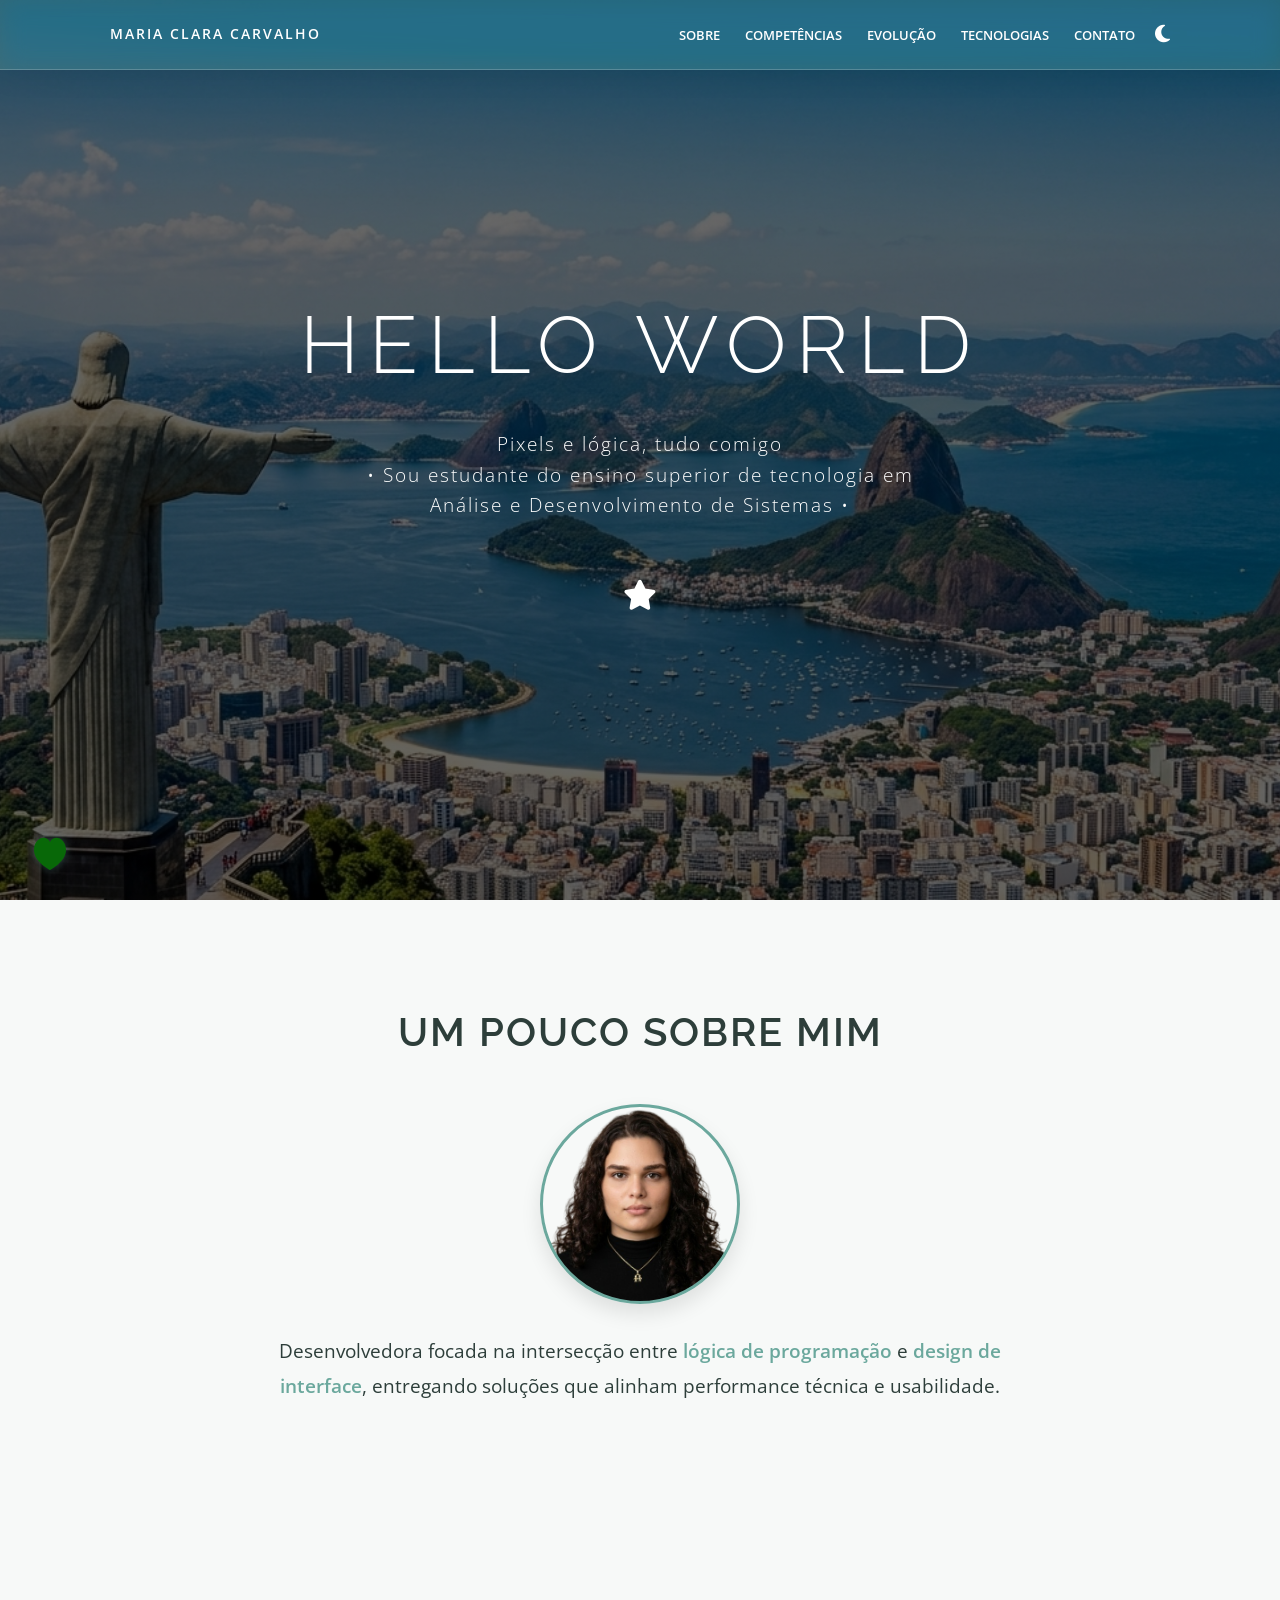
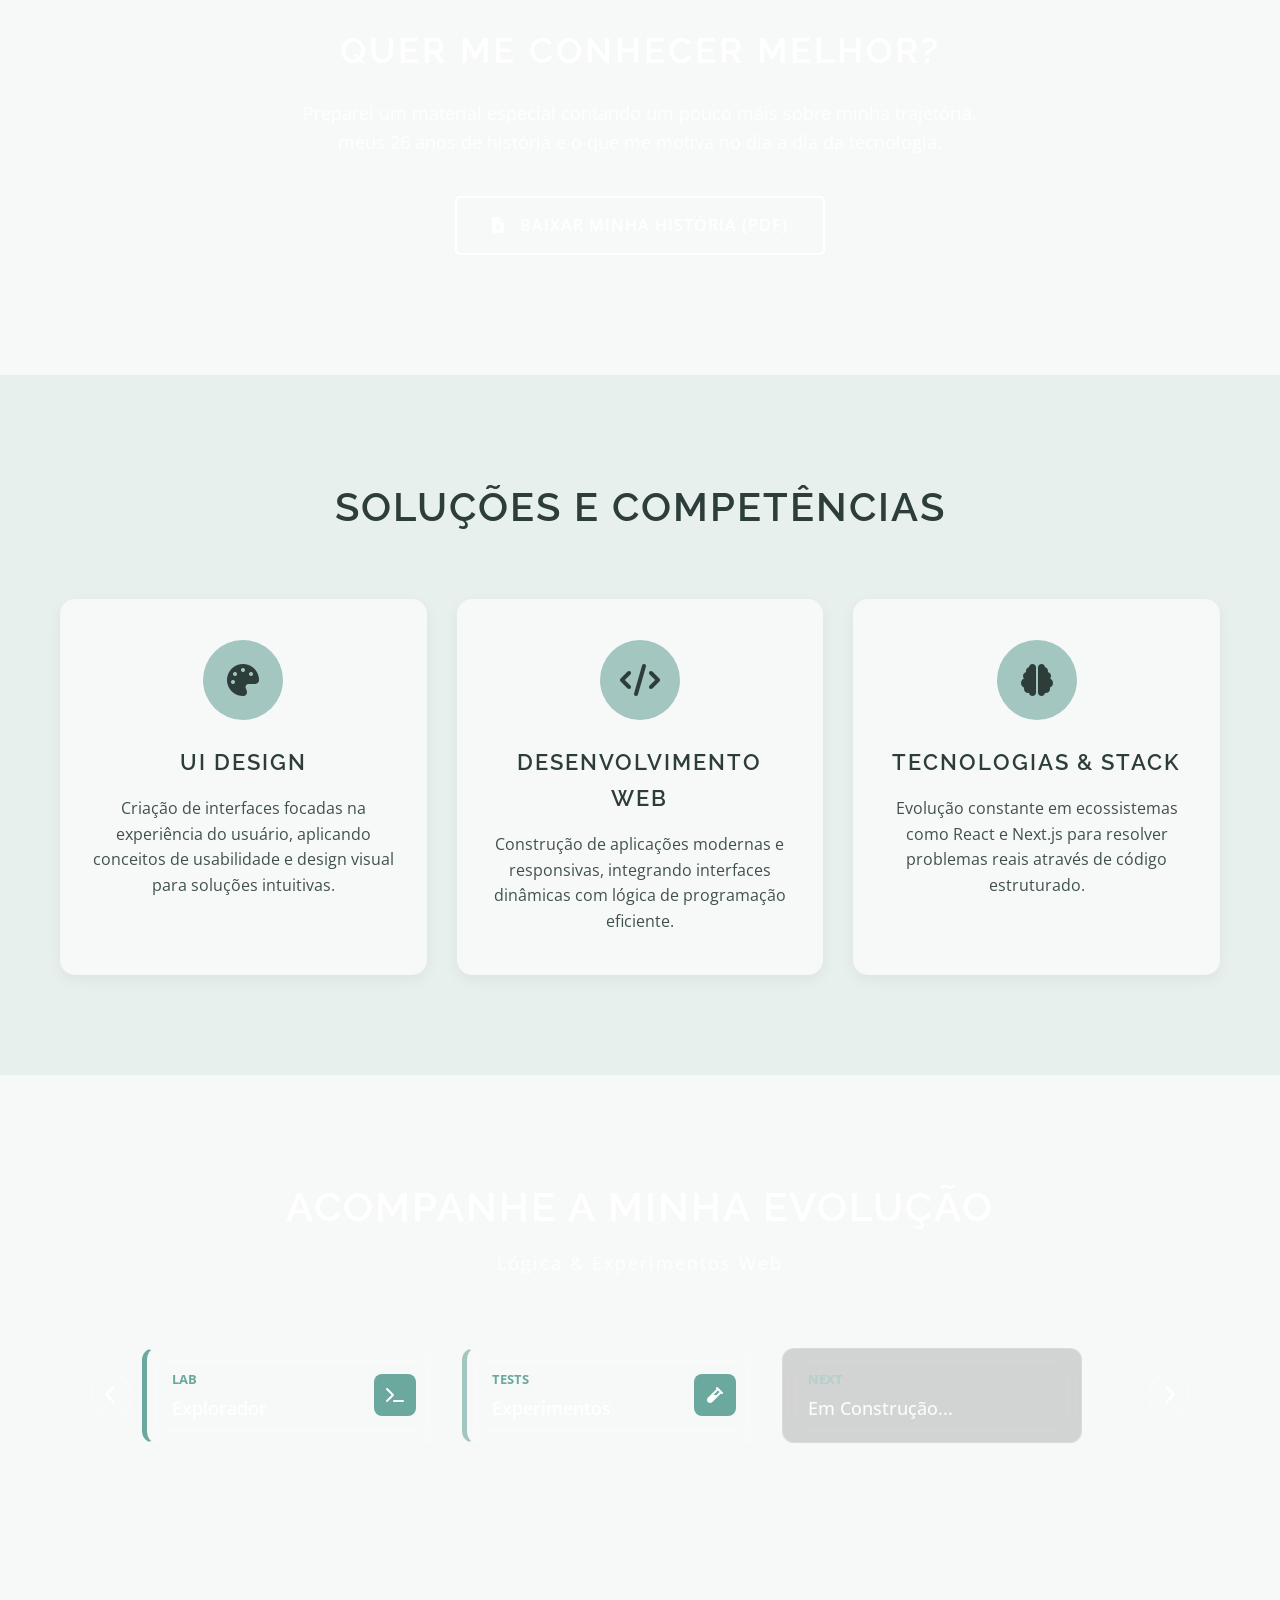
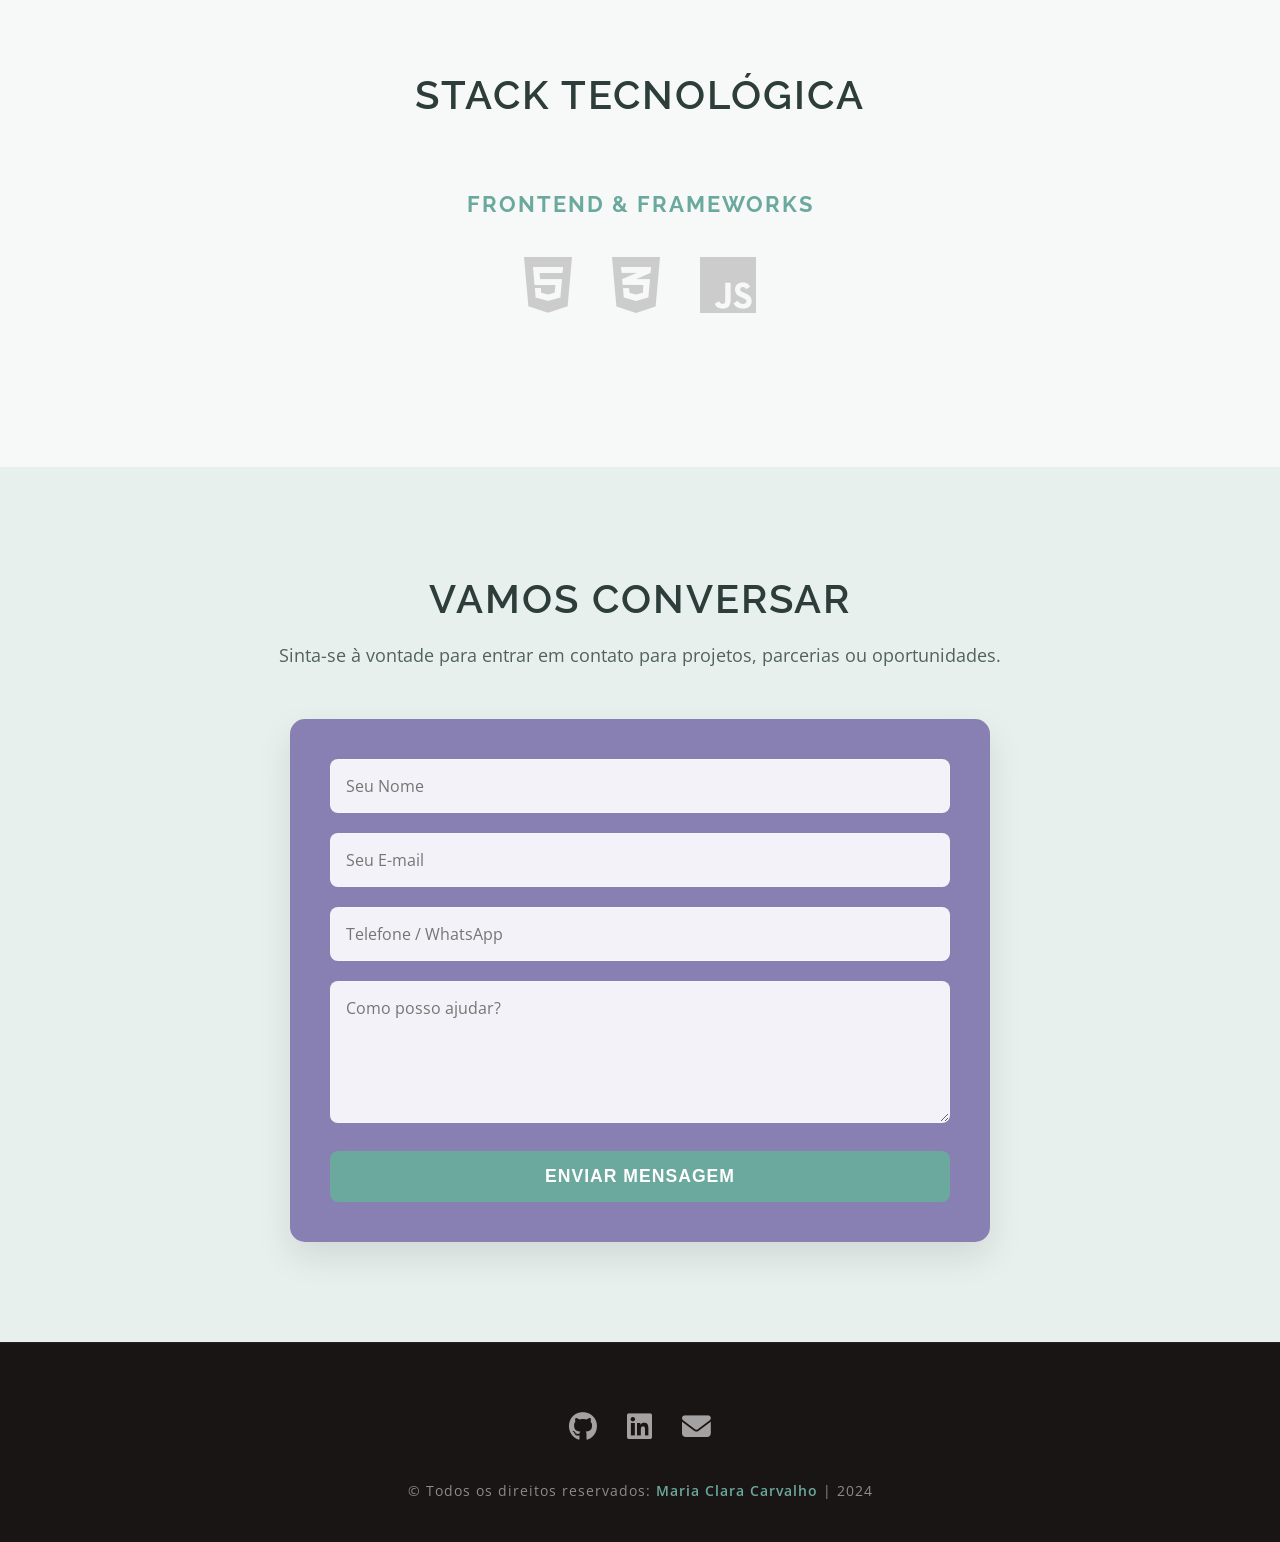
<file: index.html>
<!DOCTYPE html>
<html lang="pt-br">

<head>
    <meta charset="UTF-8">
    <meta name="viewport" content="width=device-width, initial-scale=1.0">
    <title>Maria Clara Carvalho</title>
    <link rel="icon" type="image/png" href="./assets/images/icon/pyy.png">
    <link rel="stylesheet" href="./styles/style.css">
    <link rel="stylesheet" href="https://cdnjs.cloudflare.com/ajax/libs/font-awesome/6.5.0/css/all.min.css">
    <link href="https://fonts.googleapis.com/css2?family=Raleway:wght@300;400;600&family=Open+Sans:wght@300;400&display=swap" rel="stylesheet">
</head>

<body>
    <nav id="navbar">
        <div class="nav-container">
            <a href="#inicio" class="logo">MARIA CLARA CARVALHO</a>
            <div class="menu-direita">
                <ul class="nav-links" id="nav-links">
                    <li><a href="#sobre">SOBRE</a></li>
                    <li><a href="#habilidade">COMPETÊNCIAS</a></li>
                    <li><a href="#marco">EVOLUÇÃO</a></li>
                    <li><a href="#tecnologia">TECNOLOGIAS</a></li>
                    <li><a href="#contato">CONTATO</a></li>
                </ul>
                <button id="botaotema" aria-label="Alternar modo escuro">
                    <i class="fas fa-moon"></i>
                </button>
                <button id="mobile-menu-btn" aria-label="Abrir menu de navegação">
                    <i class="fas fa-bars"></i>
                </button>
            </div>
        </div>
    </nav>

    <section id="inicio">
        <div class="conteudo-principal">
            <h1>Hello World</h1>
            <p>Pixels e lógica, tudo comigo <br/>• Sou estudante do ensino superior de tecnologia em Análise e Desenvolvimento de Sistemas •</p>
            <a href="#sobre" class="seta-rolagem" id="ir-para-sobre" aria-label="Ver mais sobre Maria Clara">
                <i class="fas fa-star" aria-hidden="true"></i>
            </a>
        </div>
    </section>

    <section id="sobre" class="secao-clara">
        <div class="container">
            <h2>UM POUCO SOBRE MIM</h2>
            <div class="foto-perfil" role="img" aria-label="Foto de perfil de Maria Clara Carvalho"></div>
            <p>Desenvolvedora focada na intersecção entre <strong>lógica de programação</strong> e <strong>design de interface</strong>, entregando soluções que alinham performance técnica e usabilidade.</p>
        </div>
    </section>
    
    <section id="meu-perfil" class="secao-parallax">
        <div class="container">
            <div class="conteudo-perfil">
                <h2>QUER ME CONHECER MELHOR?</h2>
                <p>Preparei um material especial contando um pouco mais sobre minha trajetória, meus 26 anos de história e o que me motiva no dia a dia da tecnologia.</p>
                <a href="./assets/PDF/Perfil_Maria_Clara_Carvalho=MACLARTECH.pdf" class="botao-download" download aria-label="Baixar apresentação pessoal de Maria Clara">
                    <i class="fas fa-file-download"></i> Baixar Minha História (PDF)
                </a>
            </div>    
        </div>
    </section>
    
    <section id="habilidade" class="secao-cinza" aria-labelledby="titulo-habilidades">
        <div class="container">
            <h2 id="titulo-habilidades">SOLUÇÕES E COMPETÊNCIAS</h2>
            <div class="grade-habilidades">
                <article class="item-habilidade">
                    <div class="circulo-icone">
                        <i class="fas fa-palette" aria-hidden="true"></i>
                    </div>
                    <h3>UI DESIGN</h3>
                    <p>Criação de interfaces focadas na experiência do usuário, aplicando conceitos de usabilidade e design visual para soluções intuitivas.</p>
                </article>
                <article class="item-habilidade">
                    <div class="circulo-icone">
                        <i class="fas fa-code" aria-hidden="true"></i>
                    </div>
                    <h3>DESENVOLVIMENTO WEB</h3>
                    <p>Construção de aplicações modernas e responsivas, integrando interfaces dinâmicas com lógica de programação eficiente.</p>
                </article>
                <article class="item-habilidade">
                    <div class="circulo-icone">
                        <i class="fas fa-brain" aria-hidden="true"></i>
                    </div>
                    <h3>TECNOLOGIAS & STACK</h3>
                    <p>Evolução constante em ecossistemas como React e Next.js para resolver problemas reais através de código estruturado.</p>
                </article>
            </div>
        </div>
    </section>

    <section id="marco" class="secao-parallax">
        <div class="container">
            <h2>ACOMPANHE A MINHA EVOLUÇÃO</h2>
            <p class="subtitulo">Lógica & Experimentos Web</p>
            <div class="container-evolucao-master">
                <button class="botao-nav anterior" onclick="rolarTrilha(-1)" aria-label="Anterior">
                    <i class="fas fa-chevron-left"></i>
                </button>
                <div class="envoltório-evolucao" id="envoltorioEvo">
                    <div class="trilha-evolucao">
                        <div class="card-evolucao destaque-marco">
                            <div class="info-evo">
                                <span class="dia-evo">LAB</span>
                                <span class="titulo-evo">Explorador</span>
                            </div>
                            <div class="acoes-evo">
                                <a href="./html/marco/index.html" class="botao-evo" title="Abrir Linha do Tempo">
                                    <i class="fas fa-terminal"></i>
                                </a>
                            </div>
                        </div>
                        <div class="card-evolucao destaque-testes">
                            <div class="info-evo">
                                <span class="dia-evo">TESTS</span>
                                <span class="titulo-evo">Experimentos</span>
                            </div>
                            <div class="acoes-evo">
                                <a href="./html/teste/index.html" class="botao-evo" title="Ver Miniaturas">
                                    <i class="fas fa-vial"></i>
                                </a>
                            </div>
                        </div>
                        <div class="card-evolucao bloqueado">
                            <div class="info-evo">
                                <span class="dia-evo">NEXT</span>
                                <span class="titulo-evo">Em Construção...</span>
                            </div>
                        </div>
                    </div>
                </div>
                <button class="botao-nav proximo" onclick="rolarTrilha(1)" aria-label="Próximo">
                    <i class="fas fa-chevron-right"></i>
                </button>
            </div>
        </div>
    </section>
    
    <section id="tecnologia" class="secao-clara" aria-labelledby="titulo-tecnologia">
        <div class="container">
            <h2 id="titulo-tecnologia">STACK TECNOLÓGICA</h2>
            <div class="categoria-tech">
                <h3>Frontend & Frameworks</h3>
                <div class="grade-tech">
                    <i class="fab fa-html5" title="HTML5" aria-label="HTML5"></i>
                    <i class="fab fa-css3-alt" title="CSS3" aria-label="CSS3"></i>
                    <i class="fab fa-js" title="JavaScript" aria-label="JavaScript"></i>
                </div>
            </div>
        </div>
    </section>

    <section id="contato" class="secao-cinza" aria-labelledby="titulo-contato">
        <div class="container">
            <h2 id="titulo-contato">VAMOS CONVERSAR</h2>
            <p class="subtitulo-contato">Sinta-se à vontade para entrar em contato para projetos, parcerias ou oportunidades.</p>
            <form action="https://formspree.io/f/maqvnegg" method="POST" class="formulario-contato">
                <div class="grupo-campo">
                    <label for="nome" class="sr-only">Seu Nome</label>
                    <input type="text" id="nome" name="name" placeholder="Seu Nome" required>
                </div>
                <div class="grupo-campo">
                    <label for="email" class="sr-only">Seu E-mail</label>
                    <input type="email" id="email" name="email" placeholder="Seu E-mail" required>
                </div>
                <div class="grupo-campo">
                    <label for="telefone" class="sr-only">Telefone / WhatsApp</label>
                    <input type="tel" id="telefone" name="phone" placeholder="Telefone / WhatsApp" required>
                </div>
                <div class="grupo-campo">
                    <label for="mensagem" class="sr-only">Como posso ajudar?</label>
                    <textarea id="mensagem" name="message" rows="5" placeholder="Como posso ajudar?" required></textarea>
                </div>
                <input type="text" name="_honey" style="display:none">
                <input type="hidden" name="_captcha" value="false">            
                <button type="submit" class="botao-enviar">Enviar Mensagem</button>
            </form>
        </div>
    </section>

<footer id="rodape">
        <div class="icones-sociais">
            <a href="https://github.com/maclartech" target="_blank" aria-label="Acessar meu perfil no GitHub">
                <i class="fab fa-github" aria-hidden="true"></i>
            </a>
            <a href="https://www.linkedin.com/in/maclartech/" target="_blank" aria-label="Conectar no LinkedIn">
                <i class="fab fa-linkedin" aria-hidden="true"></i>
            </a>
            <a href="mailto:mclaracarvalho.tech@gmail.com" aria-label="Enviar um e-mail direto">
                <i class="fas fa-envelope" aria-hidden="true"></i>
            </a>
        </div>
        <p class="copyright">© Todos os direitos reservados: <strong>Maria Clara Carvalho</strong> | 2024</p>
    </footer>
    
    <button id="scroll-top" aria-label="Voltar ao topo">
        <i class="fas fa-chevron-up" aria-hidden="true"></i>
    </button>

    <div id="container-player">
        <div class="coracao-3d-wrapper" id="player-gatilho" title="Play Music">
            <svg viewBox="0 0 100 100" width="40" height="40">
                <path d="M50 30 C 60 10, 90 20, 90 50 C 90 80, 50 100, 50 100 C 50 100, 10 80, 10 50 C 10 20, 40 10, 50 30 Z" fill="#ff0000" />
            </svg>
        </div>
        
        <div id="card-reprodutor" class="oculto">
            <button id="fechar-card">×</button>
            <div class="video-container">
                <iframe id="frame-youtube" width="100%" height="150" src="" frameborder="0" allow="autoplay; encrypted-media" allowfullscreen></iframe>
            </div>
        </div>
    </div>

    <script src="./js/script.js"></script>
</body>
</html>
</file>
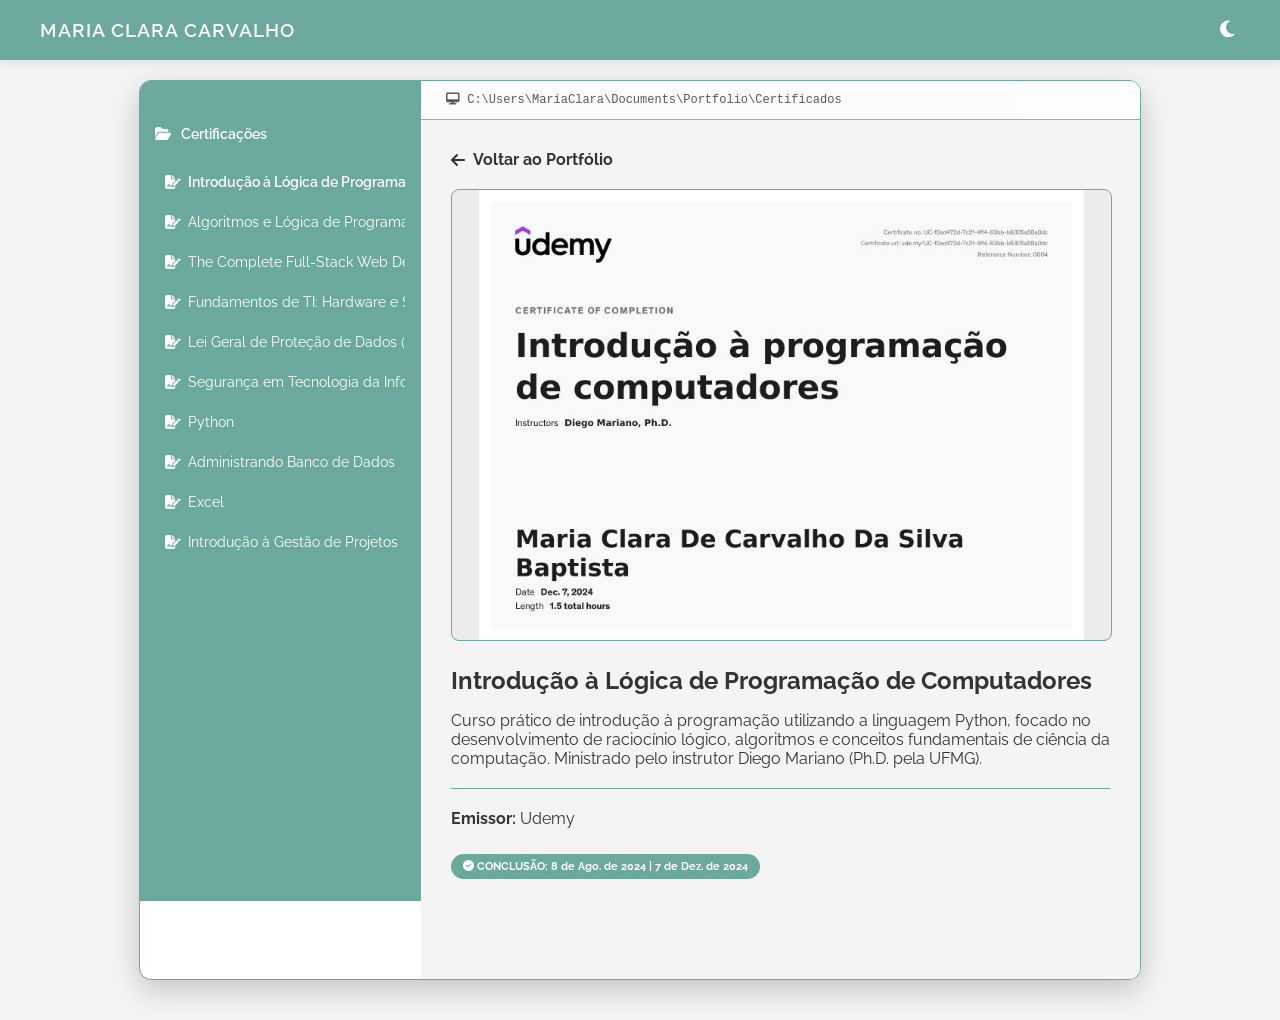
<file: html/marco/index.html>
<!DOCTYPE html>
<html lang="pt-br">
<head>
    <meta charset="UTF-8">
    <meta name="viewport" content="width=device-width, initial-scale=1.0">
    <title>Minhas Certificações</title>
    <link rel="icon" type="image/png" href="../../assets/images/icon/pyy.png">
    <link href="https://fonts.googleapis.com/css2?family=Raleway:wght@300;400;600&display=swap" rel="stylesheet">
    <link rel="stylesheet" href="https://cdnjs.cloudflare.com/ajax/libs/font-awesome/6.5.0/css/all.min.css">
    <link rel="stylesheet" href="style.css">
</head>
<body>
    <nav id="navbar">
        <div class="nav-container">
            <a href="../../index.html#marco" class="logo">MARIA CLARA CARVALHO</a>
            <div class="nav-right-group">
                <button id="alternador-tema" aria-label="Alternar tema"></button>
            </div>
        </div>
    </nav>

    <div class="container-explorador">
        <aside class="barra-lateral">
            <p><i class="fas fa-folder-open"></i> Certificações</p>
            <ul class="lista-certificados" id="lista-certificados"></ul>
        </aside>

        <main class="conteudo-principal">
            <div class="caminho-diretorio">
                <i class="fas fa-desktop"></i> C:\Users\MariaClara\Documents\Portfolio\Certificados
            </div>
            
            <div class="corpo-conteudo">
                <a href="../../index.html#marco" class="link-voltar">
                    <i class="fas fa-arrow-left"></i> Voltar ao Portfólio
                </a>

                <div class="visualizador-certificado">
                    <img src="" class="imagem-certificado" id="imagem-certificado" alt="Visualização do Certificado">
                    
                    <div class="painel-detalhes">
                        <h2 id="titulo-certificado">Selecione um documento</h2>
                        <p id="descricao-certificado">Clique em um dos arquivos na barra lateral para visualizar os detalhes e a imagem da credencial.</p>
                        <hr style="border: 0; border-top: 1px solid var(--cor-borda); margin: 20px 0;">
                        
                        <div id="metadados-certificado" style="display: none;">
                            <p><strong>Emissor:</strong> <span id="emissor-certificado"></span></p>
                            <span class="tag-status"><i class="fas fa-check-circle"></i> CONCLUSÃO: <span id="data-certificado"></span></span>
                        </div>
                    </div>
                </div>
            </div>
        </main>
    </div>
    
    <script src="js/tema.js"></script>
    <script src="js/certificados.js"></script>
    <script src="js/app.js"></script>

</body>
</html>
</file>
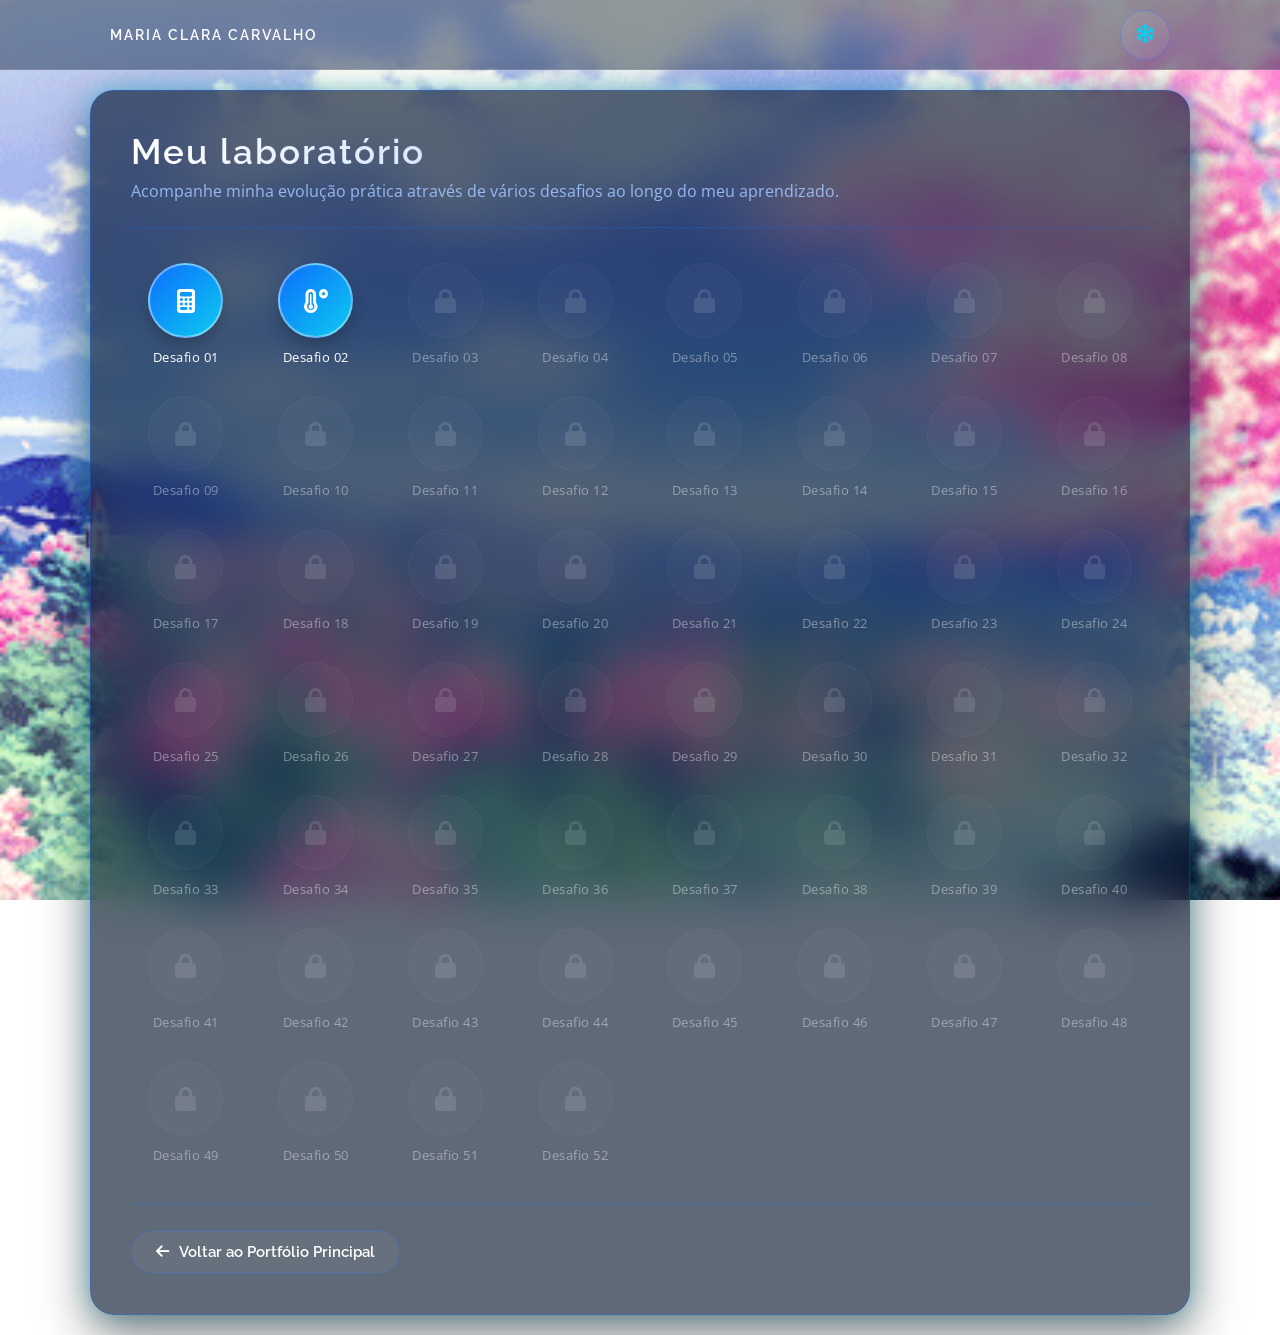
<file: html/teste/index.html>
<!DOCTYPE html>
<html lang="pt-br" data-theme="frio">

<head>
    <meta charset="UTF-8">
    <meta name="viewport" content="width=device-width, initial-scale=1.0">
    <title>Desafios</title>
    <link rel="icon" type="image/png" href="../../assets/images/icon/pyy.png">
    <link
        href="https://fonts.googleapis.com/css2?family=Raleway:wght@300;400;600&family=Open+Sans:wght@300;400&display=swap"
        rel="stylesheet">
    <link rel="stylesheet" href="https://cdnjs.cloudflare.com/ajax/libs/font-awesome/6.5.0/css/all.min.css">
    <link rel="stylesheet" href="style.css">
</head>

<body>
    <nav id="navbar">
        <div class="nav-container">
            <a href="../../index.html#marco" class="logo">MARIA CLARA CARVALHO</a>
            <div class="nav-right-group">
                <button id="alternador-tema" aria-label="Alternar tema"></button>
            </div>
        </div>
    </nav>
    <div class="moldura-viva-bg"></div>
    <div class="painel-glass">

        <header class="topo-hub">
            <div class="titulo-bloco">
                <h1>Meu laboratório</h1>
                <p>Acompanhe minha evolução prática através de vários desafios ao longo do meu aprendizado.</p>
            </div>
        </header>

        <main class="grade-testes" id="grade-testes"></main>

        <footer class="rodape-hub">
            <a href="../../index.html#marco" class="btn-voltar">
                <i class="fas fa-arrow-left"></i> Voltar ao Portfólio Principal
            </a>
        </footer>
    </div>

    <script type="module" src="./js/main.js"></script>
    
</body>

</html>
</file>
<file: styles/style.css>
@import url('./global.css');
@import url('./navbar.css');
@import url('./inicio.css');
@import url('./sobre.css');
@import url('./meuperfil.css');
@import url('./habilidade.css');
@import url('./marco.css');
@import url('./tecnologia.css');
@import url('./contato.css');
@import url('./footer.css');
@import url('./components.css');
</file>
<file: html/marco/style.css>
:root {
    --cor-fundo: #f4f4f4;
    --cor-texto: #333333;
    --fundo-painel: #ffffff;
    --fundo-topo: #6BA89D;
    --texto-topo: #ffffff;
    --cor-destaque: #6BA89D;
    --cor-borda: #6BA89D;
}

@media (prefers-color-scheme: dark) {
    :root:not([data-theme="claro"]) {
        --cor-fundo: #0F0D0E;
        --cor-texto: #E5DADA;
        --fundo-painel: #1A1617;
        --fundo-topo: #0A0909;
        --texto-topo: #B36B85;
        --cor-destaque: #4A1F2E;
        --cor-borda: #4A1F2E;
    }
}

[data-theme="escuro"] {
    --cor-fundo: #0F0D0E;
    --cor-texto: #E5DADA;
    --fundo-painel: #1A1617;
    --fundo-topo: #0A0909;
    --texto-topo: #B36B85;
    --cor-destaque: #4A1F2E;
    --cor-borda: #4A1F2E;
}

body {
    margin: 0;
    padding: 80px 20px 40px;
    display: flex;
    justify-content: center;
    min-height: 100vh;
    background-color: var(--cor-fundo);
    color: var(--cor-texto);
    font-family: 'Raleway', sans-serif;
    transition: background-color 0.3s ease, color 0.3s ease;
}

#navbar {
    position: fixed;
    top: 0;
    left: 0;
    width: 100%;
    height: 60px;
    background-color: var(--fundo-topo);
    display: flex;
    align-items: center;
    z-index: 1000;
    box-shadow: 0 2px 10px rgba(0, 0, 0, 0.1);
}

.nav-container {
    width: 100%;
    max-width: 1200px;
    margin: 0 auto;
    padding: 0 20px;
    display: flex;
    justify-content: space-between;
    align-items: center;
}

.logo {
    font-weight: 600;
    font-size: 1.2rem;
    color: var(--texto-topo);
    text-decoration: none;
    letter-spacing: 1px;
}

#alternador-tema {
    background: none;
    border: none;
    color: var(--texto-topo);
    font-size: 1.2rem;
    cursor: pointer;
    transition: 0.3s;
}

.container-explorador {
    max-width: 1000px;
    width: 100%;
    background: var(--fundo-painel);
    border-radius: 12px;
    overflow: hidden;
    box-shadow: 0 10px 30px rgba(0, 0, 0, 0.2);
    display: flex;
    border: 1px solid var(--cor-borda);
    transition: 0.3s ease;
}

.barra-lateral {
    width: 250px;
    background: var(--fundo-topo);
    padding: 30px 15px;
    color: var(--texto-topo);
    border-right: 1px solid var(--cor-borda);
    max-height: calc(100vh - 140px);
    overflow-y: auto;
}

.barra-lateral p {
    font-weight: 600;
    font-size: 0.9rem;
    margin-bottom: 20px;
    display: flex;
    align-items: center;
    gap: 10px;
}

.lista-certificados {
    list-style: none;
    padding: 0;
    margin: 0;
    font-size: 0.85rem;
}

.lista-certificados li {
    padding: 12px 10px;
    border-radius: 6px;
    cursor: pointer;
    transition: 0.2s;
    display: flex;
    align-items: center;
    gap: 8px;
    white-space: nowrap;
    overflow: hidden;
    text-overflow: ellipsis;
}

.lista-certificados li.ativo {
    background: var(--cor-destaque);
    color: var(--texto-topo);
    font-weight: 600;
}

.conteudo-principal {
    flex: 1;
    padding: 0;
    display: flex;
    flex-direction: column;
    background: var(--cor-fundo);
}

.caminho-diretorio {
    padding: 12px 25px;
    background: var(--fundo-painel);
    border-bottom: 1px solid var(--cor-borda);
    font-size: 12px;
    font-family: monospace;
    color: var(--cor-texto);
    opacity: 0.8;
}

.corpo-conteudo {
    padding: 30px;
}

.link-voltar {
    display: inline-flex;
    align-items: center;
    gap: 8px;
    margin-bottom: 20px;
    text-decoration: none;
    color: var(--cor-texto);
    font-weight: bold;
    transition: 0.3s;
}

.visualizador-certificado {
    display: flex;
    flex-direction: column;
    gap: 25px;
}

.imagem-certificado {
    width: 100%;
    max-height: 450px;
    object-fit: contain;
    background: rgba(0, 0, 0, 0.03);
    border-radius: 8px;
    border: 1px solid var(--cor-borda);
    display: none;
}

.painel-detalhes h2 {
    margin: 0 0 15px 0;
    font-size: 1.5rem;
    color: var(--cor-texto);
}

.tag-status {
    display: inline-block;
    padding: 6px 12px;
    background: var(--fundo-topo);
    color: var(--texto-topo);
    border-radius: 20px;
    font-size: 11px;
    font-weight: bold;
    margin-top: 10px;
}

@media (max-width: 768px) {
    body {
        padding-top: 70px;
    }

    .container-explorador {
        flex-direction: column;
    }

    .barra-lateral {
        width: 100%;
        box-sizing: border-box;
        border-right: none;
        border-bottom: 1px solid var(--cor-borda);
        max-height: 200px;
    }
}
</file>
<file: html/teste/style.css>
:root,
[data-theme="frio"] {
    --fundo-gif: url('./assets/japa.gif');
    --cor-primaria: #0d6efd;
    --cor-acento: #0dcaf0;
    --texto-principal: #ffffff;
    --texto-secundario: #a1c4fd;
    --glass-bg: rgba(10, 25, 47, 0.65);
    --glass-borda: rgba(13, 110, 253, 0.3);
    --sombra-viva: 0 0 25px rgba(13, 202, 240, 0.4);
    --circulo-ativo: linear-gradient(135deg, #0d6efd, #0dcaf0);
    --circulo-inativo: rgba(255, 255, 255, 0.05);
}

[data-theme="quente"] {
    --fundo-gif: url('./assets/japa3.gif');
    --cor-primaria: #d63384;
    --cor-acento: #ff479d;
    --texto-principal: #ffffff;
    --texto-secundario: #ffd3e8;
    --glass-bg: rgba(33, 11, 22, 0.7);
    --glass-borda: rgba(214, 51, 132, 0.3);
    --sombra-viva: 0 0 25px rgba(255, 71, 157, 0.45);
    --circulo-ativo: linear-gradient(135deg, #d63384, #ff71b2);
    --circulo-inativo: rgba(255, 255, 255, 0.05);
}

* {
    margin: 0;
    padding: 0;
    box-sizing: border-box;
}

body {
    font-family: 'Open Sans', sans-serif;
    color: var(--texto-principal);
    min-height: 100vh;
    padding-top: 90px;
    padding-bottom: 20px;
    display: flex;
    flex-direction: column;
    align-items: center;
    overflow-x: hidden;
}

.moldura-viva-bg {
    position: fixed;
    top: 0;
    left: 0;
    width: 100vw;
    height: 100vh;
    background-image: var(--fundo-gif);
    background-size: cover;
    background-position: center;
    background-repeat: no-repeat;
    z-index: -1;
    transition: background-image 0.6s ease-in-out;
}

.painel-glass {
    width: 95%;
    max-width: 1100px;
    background: var(--glass-bg);
    backdrop-filter: blur(25px) saturate(160%);
    -webkit-backdrop-filter: blur(25px) saturate(160%);
    border: 1px solid var(--glass-borda);
    border-radius: 24px;
    padding: 40px;
    box-shadow: 0 20px 50px rgba(0, 0, 0, 0.5), var(--sombra-viva);
    display: flex;
    flex-direction: column;
    transition: all 0.5s ease;
}

#navbar {
    position: fixed;
    top: 0;
    width: 100%;
    height: 70px;
    z-index: 2000;
    display: flex;
    align-items: center;
    transition: all 0.3s ease;
    background: rgba(10, 25, 47, 0.45);
    backdrop-filter: blur(15px) saturate(180%);
    -webkit-backdrop-filter: blur(15px) saturate(180%);
    border-bottom: 1px solid rgba(255, 255, 255, 0.1);
}

[data-theme="quente"] #navbar {
    background: rgba(33, 11, 22, 0.6);
    border-bottom: 1px solid rgba(214, 51, 132, 0.3);
}

.nav-container {
    width: 100%;
    max-width: 1100px;
    margin: 0 auto;
    padding: 0 20px;
    display: flex;
    justify-content: space-between;
    align-items: center;
}

.logo {
    color: #ffffff;
    text-decoration: none;
    font-weight: 600;
    letter-spacing: 2px;
    font-size: 14px;
    font-family: 'Raleway', sans-serif;
}

.topo-hub {
    display: flex;
    justify-content: flex-start;
    border-bottom: 1px solid var(--glass-borda);
    padding-bottom: 25px;
    margin-bottom: 35px;
}

.titulo-bloco h1 {
    font-family: 'Raleway', sans-serif;
    font-size: 2.2rem;
    font-weight: 600;
    letter-spacing: 2px;
    margin-bottom: 8px;
    background: linear-gradient(90deg, #ffffff, var(--texto-secundario));
    -webkit-background-clip: text;
    background-clip: text;
    -webkit-text-fill-color: transparent;
}

.titulo-bloco p {
    font-size: 1rem;
    color: var(--texto-secundario);
    opacity: 0.9;
}

#alternador-tema {
    background: rgba(255, 255, 255, 0.08);
    border: 1px solid var(--glass-borda);
    color: var(--texto-principal);
    width: 50px;
    height: 50px;
    border-radius: 50%;
    cursor: pointer;
    display: flex;
    align-items: center;
    justify-content: center;
    font-size: 1.2rem;
    transition: transform 0.3s cubic-bezier(0.175, 0.885, 0.32, 1.275), background 0.3s;
    flex-shrink: 0;
}

#alternador-tema:hover {
    transform: scale(1.15) rotate(15deg);
    background: var(--circulo-ativo);
    box-shadow: var(--sombra-viva);
}

.grade-testes {
    display: grid;
    grid-template-columns: repeat(auto-fill, minmax(100px, 1fr));
    gap: 30px 20px;
    justify-items: center;
    align-content: start;
    margin-bottom: 40px;
}

.item-teste {
    display: flex;
    flex-direction: column;
    align-items: center;
    text-align: center;
    width: 100%;
}

.item-teste a {
    text-decoration: none;
}

.circulo-teste {
    width: 75px;
    height: 75px;
    border-radius: 50%;
    display: flex;
    align-items: center;
    justify-content: center;
    font-size: 1.5rem;
    position: relative;
    transition: transform 0.4s cubic-bezier(0.175, 0.885, 0.32, 1.275), box-shadow 0.4s, border-color 0.4s;
}

.label-teste {
    font-size: 0.8rem;
    margin-top: 10px;
    font-weight: 400;
    letter-spacing: 0.5px;
    color: var(--texto-principal);
    transition: color 0.3s;
}

.item-teste.ativo .circulo-teste {
    background: var(--circulo-ativo);
    color: #ffffff;
    border: 2px solid rgba(255, 255, 255, 0.4);
    cursor: pointer;
    box-shadow: 0 8px 15px rgba(0, 0, 0, 0.2);
}

.item-teste.ativo:hover .circulo-teste {
    transform: translateY(-8px) scale(1.08);
    box-shadow: var(--sombra-viva), 0 12px 20px rgba(0, 0, 0, 0.3);
}

.item-teste.ativo:hover .label-teste {
    color: var(--cor-acento);
    font-weight: 600;
}

.item-teste.inativo {
    opacity: 0.4;
    pointer-events: none;
}

.item-teste.inativo .circulo-teste {
    background: var(--circulo-inativo);
    color: rgba(255, 255, 255, 0.3);
    border: 1px dashed rgba(255, 255, 255, 0.15);
}

.rodape-hub {
    border-top: 1px solid var(--glass-borda);
    padding-top: 25px;
    display: flex;
    justify-content: flex-start;
    margin-top: auto;
}

.btn-voltar {
    display: inline-flex;
    align-items: center;
    gap: 10px;
    text-decoration: none;
    color: var(--texto-principal);
    font-family: 'Raleway', sans-serif;
    font-size: 0.95rem;
    font-weight: 600;
    padding: 12px 24px;
    border-radius: 30px;
    background: rgba(255, 255, 255, 0.05);
    border: 1px solid var(--glass-borda);
    transition: all 0.3s ease;
}

.btn-voltar:hover {
    background: var(--circulo-ativo);
    border-color: transparent;
    box-shadow: var(--sombra-viva);
    transform: translateX(-4px);
}

@media (max-width: 600px) {
    body {
        padding: 80px 10px 20px 10px;
    }

    .painel-glass {
        padding: 20px;
    }

    .topo-hub {
        flex-direction: column;
        align-items: flex-start;
        gap: 15px;
    }


    .titulo-bloco h1 {
        font-size: 1.7rem;
    }

    .grade-testes {
        grid-template-columns: repeat(auto-fill, minmax(80px, 1fr));
        gap: 20px 10px;
    }

    .circulo-teste {
        width: 60px;
        height: 60px;
        font-size: 1.2rem;
    }

    .logo {
        font-size: 12px;
    }
}

.item-teste.ativo {
    position: relative;
}

.pokemon-card {
    position: absolute;
    top: 105%;
    left: 50%;
    transform: translateX(-50%) scale(0.8);
    width: 260px;
    background: var(--glass-bg);
    backdrop-filter: blur(30px) saturate(160%);
    -webkit-backdrop-filter: blur(30px) saturate(160%);
    border: 2px solid var(--glass-borda);
    border-radius: 16px;
    padding: 16px;
    opacity: 0;
    pointer-events: none;
    z-index: 1000;
    box-shadow: 0 15px 35px rgba(0, 0, 0, 0.6), var(--sombra-viva);
    transition: all 0.3s cubic-bezier(0.175, 0.885, 0.32, 1.275);
}

.item-teste.ativo:hover .pokemon-card,
.item-teste.ativo.fixado .pokemon-card {
    opacity: 1;
    pointer-events: auto;
    transform: translateX(-50%) scale(1) translateY(5px);
}

.item-teste.ativo.fixado .circulo-teste {
    border-color: #ffffff;
    box-shadow: var(--sombra-viva);
    transform: scale(1.05);
}

.card-moldura {
    display: flex;
    flex-direction: column;
}

.card-info {
    display: flex;
    flex-direction: column;
    align-items: flex-start;
    text-align: left;
}

.card-numero {
    font-size: 0.75rem;
    font-weight: 700;
    color: var(--cor-acento);
    letter-spacing: 1px;
    margin-bottom: 2px;
}

.card-titulo {
    font-family: 'Raleway', sans-serif;
    font-size: 1.2rem;
    font-weight: 600;
    margin-bottom: 8px;
    color: #ffffff;
}

.card-descricao {
    font-size: 0.8rem;
    color: var(--texto-secundario);
    line-height: 1.4;
    margin-bottom: 12px;
}

.card-tags {
    display: flex;
    flex-wrap: wrap;
    gap: 6px;
    margin-bottom: 14px;
}

.tag {
    font-size: 0.7rem;
    background: rgba(255, 255, 255, 0.08);
    padding: 3px 10px;
    border-radius: 20px;
    border: 1px solid rgba(255, 255, 255, 0.15);
    color: #ffffff;
}

.btn-card-github {
    width: 100%;
    text-align: center;
    text-decoration: none;
    color: #ffffff;
    font-size: 0.85rem;
    font-weight: 600;
    padding: 10px 0;
    border-radius: 8px;
    background: var(--circulo-ativo);
    border: 1px solid rgba(255, 255, 255, 0.2);
    display: flex;
    align-items: center;
    justify-content: center;
    gap: 8px;
    transition: all 0.3s ease;
}

.btn-card-github:hover {
    filter: brightness(1.15);
    box-shadow: var(--sombra-viva);
    transform: translateY(-1px);
}

@media (max-width: 600px) {
    body {
        padding-top: 100px;
    }

    .grade-testes {
        grid-template-columns: repeat(auto-fill, minmax(90px, 1fr));
        gap: 35px 15px;
    }

    .pokemon-card {
        position: absolute;
        top: 105%;
        left: 50%;
        transform: translateX(-50%) scale(0.9);
        width: 280px;
        max-width: 85vw;
        padding: 14px;
        box-shadow: 0 10px 25px rgba(0, 0, 0, 0.8);
    }

    .item-teste.ativo:hover .pokemon-card {
        transform: translateX(-50%) scale(1) translateY(2px);
    }

    .card-titulo {
        font-size: 1.1rem;
    }

    .card-descricao {
        font-size: 0.75rem;
    }
}
</file>
